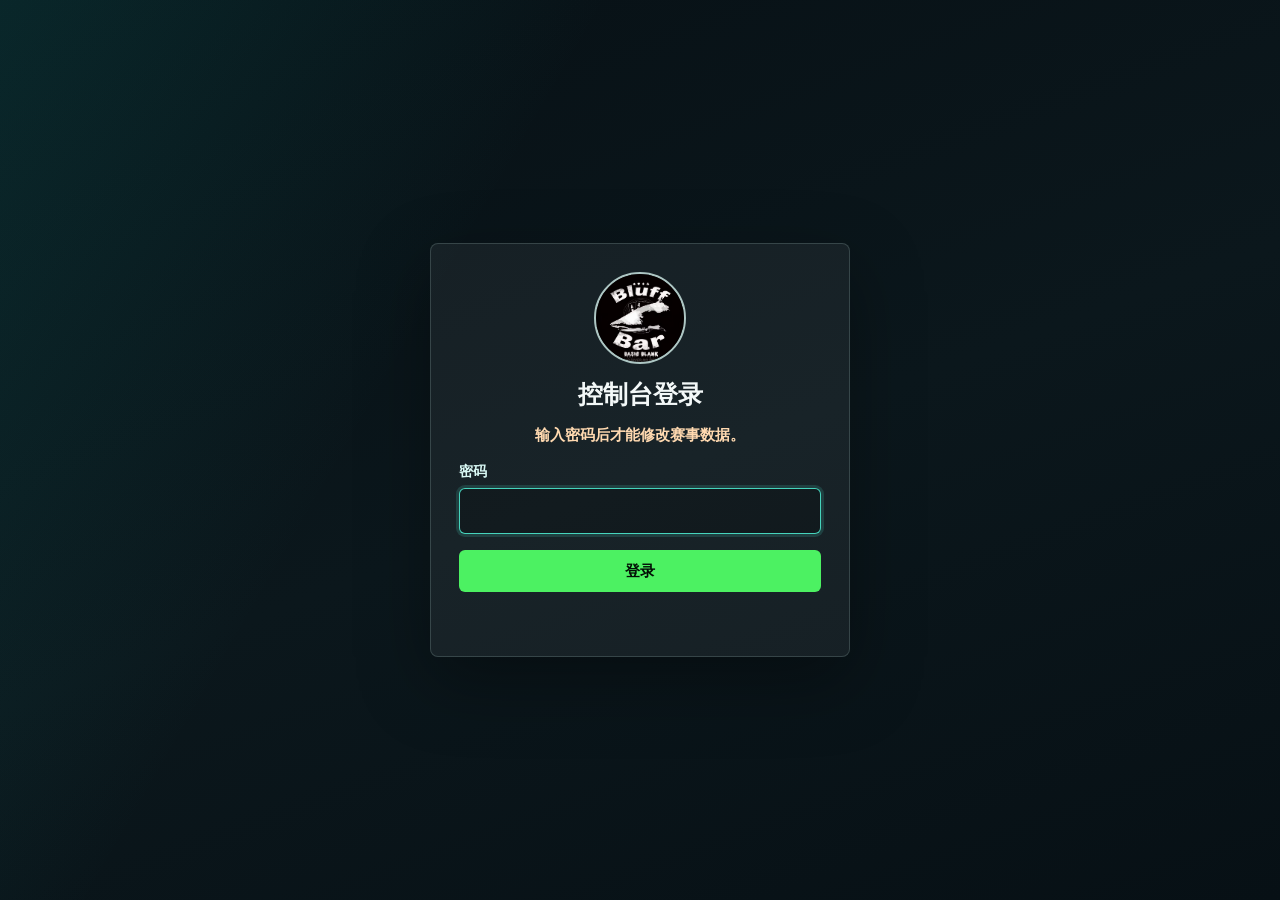
<file: login.html>
<!doctype html>
<html lang="zh-CN">
  <head>
    <meta charset="UTF-8" />
    <meta name="viewport" content="width=device-width, initial-scale=1.0" />
    <title>控制台登录</title>
    <link rel="stylesheet" href="./styles.css" />
  </head>
  <body class="admin-body">
    <main class="login-screen" aria-label="控制台登录">
      <form class="login-panel" id="loginForm">
        <img class="login-logo" src="./bluff-bar-logo.jpg" alt="Bluff Bar" />
        <h1>控制台登录</h1>
        <p>输入密码后才能修改赛事数据。</p>
        <label>
          密码
          <input id="passwordInput" name="password" type="password" autocomplete="current-password" autofocus />
        </label>
        <button class="primary-button" type="submit">登录</button>
        <div class="login-error" id="loginError" role="alert"></div>
      </form>
    </main>

    <script>
      const form = document.querySelector("#loginForm");
      const input = document.querySelector("#passwordInput");
      const error = document.querySelector("#loginError");

      form.addEventListener("submit", async (event) => {
        event.preventDefault();
        error.textContent = "";

        const response = await fetch("/api/login", {
          method: "POST",
          headers: { "Content-Type": "application/json" },
          body: JSON.stringify({ password: input.value }),
        });

        if (response.ok) {
          location.href = "/control";
          return;
        }

        error.textContent = "密码不对";
        input.select();
      });
    </script>
  </body>
</html>
</file>
<file: styles.css>
:root {
  color-scheme: dark;
  --ink: #f3f8f8;
  --muted: #ffd9b0;
  --line: rgba(255, 230, 166, 0.44);
  --panel: rgba(8, 17, 22, 0.84);
  --field: #260807;
  --cyan: #ffd27a;
  --green: #f5c35a;
  --mint: #fff1c7;
  --warning: #ffe08a;
}

* {
  box-sizing: border-box;
}

html,
body {
  height: 100%;
}

body {
  margin: 0;
  background: #170504;
  color: var(--ink);
  font-family: "Microsoft YaHei", "PingFang SC", "Noto Sans CJK SC", Arial, sans-serif;
  overflow: hidden;
}

body.scaled-display {
  width: 100vw;
  height: 100dvh;
  overflow: hidden;
}

button,
input {
  font: inherit;
}

.stage {
  min-height: 100dvh;
  display: grid;
  place-items: center;
  padding: 8px;
  background:
    radial-gradient(circle at 16% 20%, rgba(239, 177, 70, 0.16), transparent 28%),
    linear-gradient(145deg, #260807, #120403);
}

.scoreboard {
  position: relative;
  width: min(calc(100vw - 16px), calc((100dvh - 16px) * 16 / 9), 1280px);
  aspect-ratio: 16 / 9;
  height: auto;
  min-height: 0;
  display: grid;
  grid-template-columns: minmax(210px, 0.88fr) minmax(520px, 2.2fr) minmax(210px, 0.88fr);
  gap: 0;
  overflow: hidden;
  isolation: isolate;
  border: 1px solid rgba(255, 232, 173, 0.28);
  background:
    radial-gradient(circle at 74% 36%, rgba(255, 113, 72, 0.46), transparent 30%),
    radial-gradient(circle at 17% 16%, rgba(255, 207, 111, 0.2), transparent 28%),
    linear-gradient(133deg, #7b1c16 0%, #c92c28 46%, #7f1816 100%);
  box-shadow: 0 26px 80px rgba(0, 0, 0, 0.54);
}

.scoreboard::before {
  position: absolute;
  inset: 0;
  content: "";
  z-index: -2;
  background:
    repeating-linear-gradient(116deg, transparent 0 42px, rgba(255, 236, 198, 0.075) 43px 45px),
    linear-gradient(180deg, rgba(255, 255, 255, 0.1), transparent 34%);
  opacity: 0.88;
}

.scoreboard::after {
  position: absolute;
  inset: 0;
  content: "";
  z-index: -1;
  background: linear-gradient(90deg, rgba(0, 0, 0, 0.28), transparent 32%, transparent 67%, rgba(0, 0, 0, 0.36));
  pointer-events: none;
}

.scoreboard:fullscreen {
  width: 100vw;
  height: 100dvh;
  min-height: 0;
  border: 0;
}

body.scaled-display .stage {
  width: 100vw;
  height: 100dvh;
  min-height: 100dvh;
  overflow: hidden;
  padding: 0;
}

body.scaled-display .scoreboard {
  width: 1280px;
  height: 720px;
  min-width: 1280px;
  min-height: 720px;
  aspect-ratio: auto;
  transform: scale(var(--display-scale, 1));
  transform-origin: center center;
}

.beam {
  position: absolute;
  top: -22%;
  bottom: -22%;
  width: 118px;
  transform: rotate(34deg);
  border-left: 1px solid rgba(255, 232, 170, 0.2);
  border-right: 1px solid rgba(255, 232, 170, 0.14);
  background: linear-gradient(90deg, rgba(92, 22, 12, 0.05), rgba(255, 215, 124, 0.38), rgba(99, 19, 13, 0.08));
  filter: saturate(1.12);
  z-index: -1;
}

.beam-a {
  left: 10%;
}

.beam-b {
  left: 52%;
  width: 165px;
  background: linear-gradient(90deg, rgba(92, 22, 12, 0.04), rgba(255, 235, 172, 0.32), rgba(99, 19, 13, 0.08));
}

.beam-c {
  right: 5%;
  width: 160px;
}

.left-rail,
.right-rail,
.center-field {
  position: relative;
  z-index: 1;
  min-width: 0;
}

.left-rail > *,
.right-rail > * {
  position: relative;
}

.left-rail > .stacked-stat:not(:last-child)::after,
.right-rail > :not(:last-child)::after {
  position: absolute;
  left: 9%;
  right: 9%;
  bottom: 0;
  height: 2px;
  content: "";
  background: linear-gradient(90deg, transparent, rgba(255, 222, 154, 0.85), rgba(255, 82, 82, 0.55), rgba(255, 222, 154, 0.85), transparent);
  box-shadow:
    0 0 9px rgba(255, 216, 123, 0.62),
    0 0 18px rgba(255, 65, 82, 0.34);
  opacity: 0.78;
}

.left-rail {
  padding: clamp(48px, 8vh, 76px) clamp(18px, 2.5vw, 32px) clamp(92px, 13vh, 126px);
  display: grid;
  grid-template-rows: minmax(96px, 0.88fr) repeat(3, minmax(96px, 1fr));
  align-content: stretch;
  gap: 0;
}

.left-rail::after,
.right-rail::before {
  position: absolute;
  top: 96px;
  bottom: 82px;
  content: "";
  width: 2px;
  background: linear-gradient(180deg, transparent, var(--line) 16%, var(--line) 82%, transparent);
}

.left-rail::after {
  right: 0;
}

.right-rail::before {
  left: 0;
}

.brand {
  min-height: clamp(72px, 13vh, 112px);
  display: grid;
  place-items: center;
}

.brand-logo {
  width: clamp(74px, 10.2vw, 112px);
  aspect-ratio: 1;
  object-fit: cover;
  border: 2px solid rgba(226, 255, 250, 0.74);
  border-radius: 50%;
  filter: drop-shadow(0 8px 10px rgba(0, 0, 0, 0.56));
}

.stacked-stat,
.side-stat {
  display: grid;
  align-content: center;
  text-align: center;
  text-shadow: 0 3px 0 rgba(0, 0, 0, 0.58);
}

.stacked-stat .cn,
.side-stat .cn {
  font-size: clamp(1.02rem, 1.72vw, 1.55rem);
  font-weight: 1000;
  line-height: 1.05;
}

.stacked-stat .en,
.side-stat .en {
  color: rgba(255, 255, 255, 0.86);
  font-size: clamp(0.58rem, 0.78vw, 0.72rem);
  font-weight: 900;
  line-height: 1;
}

.stacked-stat strong {
  display: block;
  margin-top: clamp(5px, 1.2vh, 10px);
  font-size: clamp(1.36rem, 2.45vw, 2.2rem);
  font-weight: 1000;
  line-height: 1;
}

.stacked-stat strong:has(#playerValue),
.live-strip strong:has(#playerValue) {
  display: inline-flex;
  align-items: baseline;
  justify-content: center;
  gap: 0;
  min-width: 2.45em;
  font-variant-numeric: tabular-nums;
}

#playerValue,
#playerMaxValue {
  display: inline-block;
  font-size: 1em;
  min-width: 0.62em;
  text-align: center;
  opacity: 1;
}

.center-field {
  padding: clamp(36px, 6.6vh, 60px) clamp(24px, 3.2vw, 42px) clamp(58px, 8.4vh, 82px);
  display: grid;
  grid-template-rows: auto auto 1fr;
  align-items: start;
}

.level-duration {
  justify-self: center;
  min-height: 32px;
  color: rgba(255, 255, 255, 0.86);
  font-size: clamp(0.9rem, 1.35vw, 1.2rem);
  font-weight: 1000;
  line-height: 1;
  text-shadow: 0 3px 0 rgba(0, 0, 0, 0.48);
}

.main-clock {
  justify-self: center;
  margin-top: clamp(18px, 4.6vh, 38px);
  font-size: clamp(6.2rem, 12.9vw, 10.35rem);
  font-weight: 1000;
  line-height: 0.98;
  color: rgba(255, 255, 255, 0.9);
  text-shadow:
    0 2px 0 rgba(255, 255, 255, 0.28),
    0 8px 0 rgba(0, 0, 0, 0.46);
  white-space: nowrap;
}

.blind-board {
  position: relative;
  align-self: center;
  max-width: 720px;
  width: 100%;
  display: grid;
  gap: clamp(12px, 2.4vh, 22px);
  padding: 0 8px;
  transform: translateY(clamp(18px, 4vh, 34px));
}

.blind-board::before,
.blind-board::after {
  position: absolute;
  left: 0;
  right: 0;
  height: 2px;
  content: "";
  background: linear-gradient(90deg, transparent, rgba(255, 226, 168, 0.6), rgba(255, 92, 92, 0.36), rgba(255, 226, 168, 0.6), transparent);
  box-shadow:
    0 0 8px rgba(255, 214, 121, 0.38),
    0 0 16px rgba(255, 67, 86, 0.18);
  opacity: 0.62;
  pointer-events: none;
}

.blind-board::before {
  top: calc(clamp(12px, 2.4vh, 22px) * -0.8);
}

.blind-board::after {
  bottom: calc(clamp(12px, 2.4vh, 22px) * -0.8);
}

.blind-row {
  position: relative;
  display: grid;
  grid-template-columns: minmax(150px, 0.8fr) minmax(190px, 1fr);
  align-items: end;
  gap: 18px;
  color: rgba(255, 255, 255, 0.92);
  text-shadow: 0 3px 0 rgba(0, 0, 0, 0.56);
}

.blind-row .cn {
  display: block;
  font-size: clamp(1.05rem, 1.95vw, 1.7rem);
  font-weight: 1000;
  line-height: 0.98;
}

.blind-row .en {
  display: block;
  font-size: clamp(0.58rem, 0.86vw, 0.8rem);
  font-weight: 900;
  line-height: 1.1;
}

.blind-row strong {
  justify-self: end;
  font-size: clamp(1.28rem, 2.3vw, 2rem);
  font-weight: 1000;
  line-height: 1;
  white-space: nowrap;
}

.right-rail {
  padding: clamp(48px, 8vh, 76px) clamp(18px, 2.5vw, 32px) clamp(92px, 13vh, 126px);
  display: grid;
  grid-template-rows: minmax(44px, 0.52fr) repeat(4, minmax(82px, 1fr));
  align-content: stretch;
  gap: 0;
}

.wall-clock {
  justify-self: center;
  min-height: 34px;
  font-size: clamp(0.92rem, 1.4vw, 1.28rem);
  font-weight: 1000;
  color: rgba(255, 255, 255, 0.9);
  text-shadow: 0 3px 0 rgba(0, 0, 0, 0.54);
}

.side-stat {
  text-align: center;
}

.side-stat strong {
  display: block;
  margin-top: clamp(4px, 1.05vh, 8px);
  font-size: clamp(1.18rem, 2.16vw, 1.92rem);
  font-weight: 1000;
  line-height: 1;
  white-space: nowrap;
}

.notice {
  position: absolute;
  left: 0;
  right: 0;
  bottom: clamp(14px, 3.1vh, 24px);
  z-index: 2;
  text-align: center;
  color: rgba(245, 255, 250, 0.94);
  font-size: clamp(0.95rem, 1.6vw, 1.48rem);
  font-weight: 1000;
  letter-spacing: 0;
  text-shadow: 0 4px 0 rgba(0, 0, 0, 0.54);
}

.connection-status {
  position: fixed;
  right: 18px;
  bottom: 18px;
  z-index: 20;
  min-width: 96px;
  min-height: 34px;
  display: grid;
  place-items: center;
  padding: 0 12px;
  border: 1px solid rgba(212, 255, 247, 0.28);
  border-radius: 6px;
  color: #effffc;
  background: rgba(5, 12, 15, 0.68);
  font-size: 0.82rem;
  font-weight: 900;
  backdrop-filter: blur(10px);
}

.connection-status.offline {
  color: #ffe8c5;
  border-color: rgba(255, 210, 138, 0.38);
}

.sound-gate {
  position: fixed;
  left: 18px;
  bottom: 18px;
  z-index: 21;
  min-width: 110px;
  min-height: 36px;
  display: grid;
  place-items: center;
  padding: 0 14px;
  border: 1px solid rgba(255, 232, 173, 0.5);
  border-radius: 6px;
  color: #fff6d8;
  background: rgba(39, 8, 8, 0.74);
  box-shadow: 0 0 18px rgba(255, 76, 72, 0.24);
  font-size: 0.86rem;
  font-weight: 1000;
  backdrop-filter: blur(10px);
}

.sound-gate.hidden {
  display: none;
}

.admin-body {
  min-height: 100%;
  overflow: auto;
  background:
    linear-gradient(120deg, rgba(22, 177, 169, 0.14), transparent 34%),
    linear-gradient(160deg, #071015 0%, #0b171c 52%, #071015 100%);
}

.admin-screen {
  width: min(1180px, calc(100% - 28px));
  margin: 0 auto;
  padding: 22px 0 36px;
}

.admin-topbar {
  display: flex;
  align-items: center;
  justify-content: space-between;
  gap: 18px;
  min-height: 70px;
  padding: 4px 0 18px;
  border-bottom: 1px solid rgba(220, 255, 249, 0.14);
}

.admin-topbar h1 {
  margin: 0;
  font-size: 1.7rem;
  line-height: 1.15;
}

.admin-topbar p {
  margin: 7px 0 0;
  color: var(--muted);
  font-size: 0.95rem;
  font-weight: 800;
}

.admin-topbar p.offline {
  color: #ffdca9;
}

.display-link {
  min-width: 104px;
  min-height: 42px;
  display: inline-grid;
  place-items: center;
  padding: 0 16px;
  border: 1px solid rgba(218, 255, 249, 0.22);
  border-radius: 6px;
  color: #f1fffc;
  background: rgba(255, 255, 255, 0.07);
  font-size: 0.95rem;
  font-weight: 900;
  text-decoration: none;
}

.live-strip {
  display: grid;
  grid-template-columns: repeat(6, minmax(0, 1fr));
  gap: 12px;
  margin: 20px 0 14px;
}

.live-strip > div,
.form-section {
  border: 1px solid rgba(218, 255, 249, 0.15);
  border-radius: 8px;
  background: rgba(255, 255, 255, 0.055);
  box-shadow: 0 16px 45px rgba(0, 0, 0, 0.18);
}

.live-strip > div {
  min-height: 88px;
  display: grid;
  align-content: center;
  gap: 7px;
  padding: 14px;
}

.live-strip span {
  color: var(--muted);
  font-size: 0.82rem;
  font-weight: 900;
}

.live-strip strong {
  color: #ffffff;
  font-size: 1.65rem;
  line-height: 1;
}

.quick-actions {
  display: grid;
  grid-template-columns: repeat(4, minmax(0, 1fr));
  gap: 10px;
  margin: 0 0 14px;
}

.admin-form {
  display: grid;
  gap: 14px;
}

.form-section {
  padding: 18px;
}

.form-section h2 {
  margin: 0 0 14px;
  font-size: 1.08rem;
  line-height: 1.2;
}

.control-grid {
  display: grid;
  grid-template-columns: repeat(3, minmax(0, 1fr));
  gap: 12px;
}

.control-grid label {
  display: grid;
  gap: 7px;
  color: #d8f8f4;
  font-size: 0.9rem;
  font-weight: 900;
}

.control-grid input {
  width: 100%;
  min-height: 46px;
  border: 1px solid rgba(218, 255, 249, 0.18);
  border-radius: 6px;
  padding: 0 12px;
  color: #ffffff;
  background: rgba(0, 0, 0, 0.22);
  outline: none;
}

.control-grid input:focus {
  border-color: rgba(80, 245, 217, 0.85);
  box-shadow: 0 0 0 3px rgba(80, 245, 217, 0.14);
}

.login-screen {
  min-height: 100dvh;
  display: grid;
  place-items: center;
  padding: 24px;
}

.login-panel {
  width: min(420px, 100%);
  display: grid;
  gap: 16px;
  padding: 28px;
  border: 1px solid rgba(218, 255, 249, 0.16);
  border-radius: 8px;
  background: rgba(255, 255, 255, 0.055);
  box-shadow: 0 24px 70px rgba(0, 0, 0, 0.34);
}

.login-logo {
  width: 92px;
  aspect-ratio: 1;
  justify-self: center;
  border: 2px solid rgba(226, 255, 250, 0.74);
  border-radius: 50%;
  object-fit: cover;
}

.login-panel h1 {
  margin: 0;
  text-align: center;
  font-size: 1.55rem;
  line-height: 1.2;
}

.login-panel p {
  margin: 0;
  color: var(--muted);
  text-align: center;
  font-size: 0.95rem;
  font-weight: 800;
}

.login-panel label {
  display: grid;
  gap: 7px;
  color: #d8f8f4;
  font-size: 0.9rem;
  font-weight: 900;
}

.login-panel input {
  width: 100%;
  min-height: 46px;
  border: 1px solid rgba(218, 255, 249, 0.18);
  border-radius: 6px;
  padding: 0 12px;
  color: #ffffff;
  background: rgba(0, 0, 0, 0.22);
  outline: none;
}

.login-panel input:focus {
  border-color: rgba(80, 245, 217, 0.85);
  box-shadow: 0 0 0 3px rgba(80, 245, 217, 0.14);
}

.login-error {
  min-height: 20px;
  color: #ffd2b3;
  text-align: center;
  font-size: 0.9rem;
  font-weight: 900;
}

.blind-structure {
  display: grid;
  grid-template-columns: 42px minmax(120px, 1fr) minmax(88px, 0.85fr);
  gap: 8px 12px;
  align-items: center;
}

.blind-structure span,
.blind-structure strong,
.blind-structure em {
  min-height: 32px;
  display: grid;
  align-items: center;
}

.blind-structure span {
  justify-content: center;
  border-radius: 999px;
  color: #071015;
  background: #c6fff4;
  font-size: 0.85rem;
  font-weight: 1000;
  font-style: normal;
}

.blind-structure strong {
  color: #ffffff;
  font-size: 1rem;
}

.blind-structure em {
  color: var(--muted);
  font-size: 0.86rem;
  font-style: normal;
  font-weight: 900;
}

.panel-toggle {
  position: fixed;
  right: 18px;
  bottom: 18px;
  z-index: 20;
  min-width: 84px;
  height: 42px;
  border: 1px solid rgba(212, 255, 247, 0.3);
  border-radius: 6px;
  color: #f1fffc;
  background: rgba(5, 12, 15, 0.72);
  font-size: 0.95rem;
  font-weight: 900;
  backdrop-filter: blur(10px);
}

.control-panel {
  position: fixed;
  top: 0;
  right: 0;
  z-index: 30;
  width: min(430px, 100%);
  height: 100dvh;
  padding: 22px;
  overflow-y: auto;
  background: rgba(7, 15, 19, 0.96);
  border-left: 1px solid rgba(212, 255, 247, 0.18);
  box-shadow: -24px 0 80px rgba(0, 0, 0, 0.5);
  transform: translateX(100%);
  transition: transform 180ms ease;
}

.control-panel.open {
  transform: translateX(0);
}

.panel-head {
  display: flex;
  align-items: center;
  justify-content: space-between;
  gap: 14px;
  margin-bottom: 18px;
}

.panel-head h1 {
  margin: 0;
  font-size: 1.28rem;
  line-height: 1.2;
}

.button-row {
  display: grid;
  grid-template-columns: repeat(2, minmax(0, 1fr));
  gap: 10px;
  margin-bottom: 18px;
}

.primary-button,
.ghost-button {
  min-height: 42px;
  border-radius: 6px;
  font-size: 0.95rem;
  font-weight: 900;
}

.primary-button {
  border: 0;
  color: #031006;
  background: #4cf162;
}

.ghost-button {
  border: 1px solid rgba(218, 255, 249, 0.22);
  color: #effffc;
  background: rgba(255, 255, 255, 0.06);
}

.panel-grid {
  display: grid;
  grid-template-columns: repeat(2, minmax(0, 1fr));
  gap: 12px;
}

.panel-grid label {
  display: grid;
  gap: 6px;
  color: #d8f8f4;
  font-size: 0.88rem;
  font-weight: 800;
}

.panel-grid input {
  width: 100%;
  min-height: 42px;
  border: 1px solid rgba(218, 255, 249, 0.18);
  border-radius: 6px;
  padding: 0 11px;
  color: #ffffff;
  background: rgba(255, 255, 255, 0.07);
  outline: none;
}

.panel-grid input:focus {
  border-color: rgba(80, 245, 217, 0.85);
  box-shadow: 0 0 0 3px rgba(80, 245, 217, 0.14);
}

@media (max-width: 1120px) {
  body {
    overflow: hidden;
  }

  .stage {
    place-items: center;
  }

  .main-clock {
    font-size: clamp(4.6rem, 12vw, 8.5rem);
  }

  .blind-row strong {
    font-size: clamp(1.08rem, 2.35vw, 1.72rem);
  }
}

@media (max-width: 900px) {
  .admin-screen {
    width: min(100% - 20px, 720px);
    padding-top: 16px;
  }

  .admin-topbar {
    align-items: flex-start;
  }

  .live-strip {
    grid-template-columns: repeat(2, minmax(0, 1fr));
  }

  .quick-actions {
    grid-template-columns: repeat(2, minmax(0, 1fr));
  }

  .control-grid {
    grid-template-columns: repeat(2, minmax(0, 1fr));
  }
}

@media (max-width: 560px) {
  .admin-topbar {
    display: grid;
  }

  .display-link {
    width: 100%;
  }

  .live-strip,
  .quick-actions,
  .control-grid {
    grid-template-columns: 1fr;
  }
}

@media (max-height: 680px) and (min-width: 1121px) {
  .left-rail {
    padding-top: clamp(34px, 6vh, 48px);
    padding-bottom: clamp(72px, 12vh, 96px);
  }

  .right-rail {
    padding-top: clamp(34px, 6vh, 48px);
    padding-bottom: clamp(72px, 12vh, 96px);
  }

  .center-field {
    padding-top: clamp(30px, 5.4vh, 44px);
  }

  .main-clock {
    font-size: clamp(5.6rem, 11.6vw, 8.7rem);
    margin-top: clamp(14px, 3vh, 22px);
  }
}
</file>
